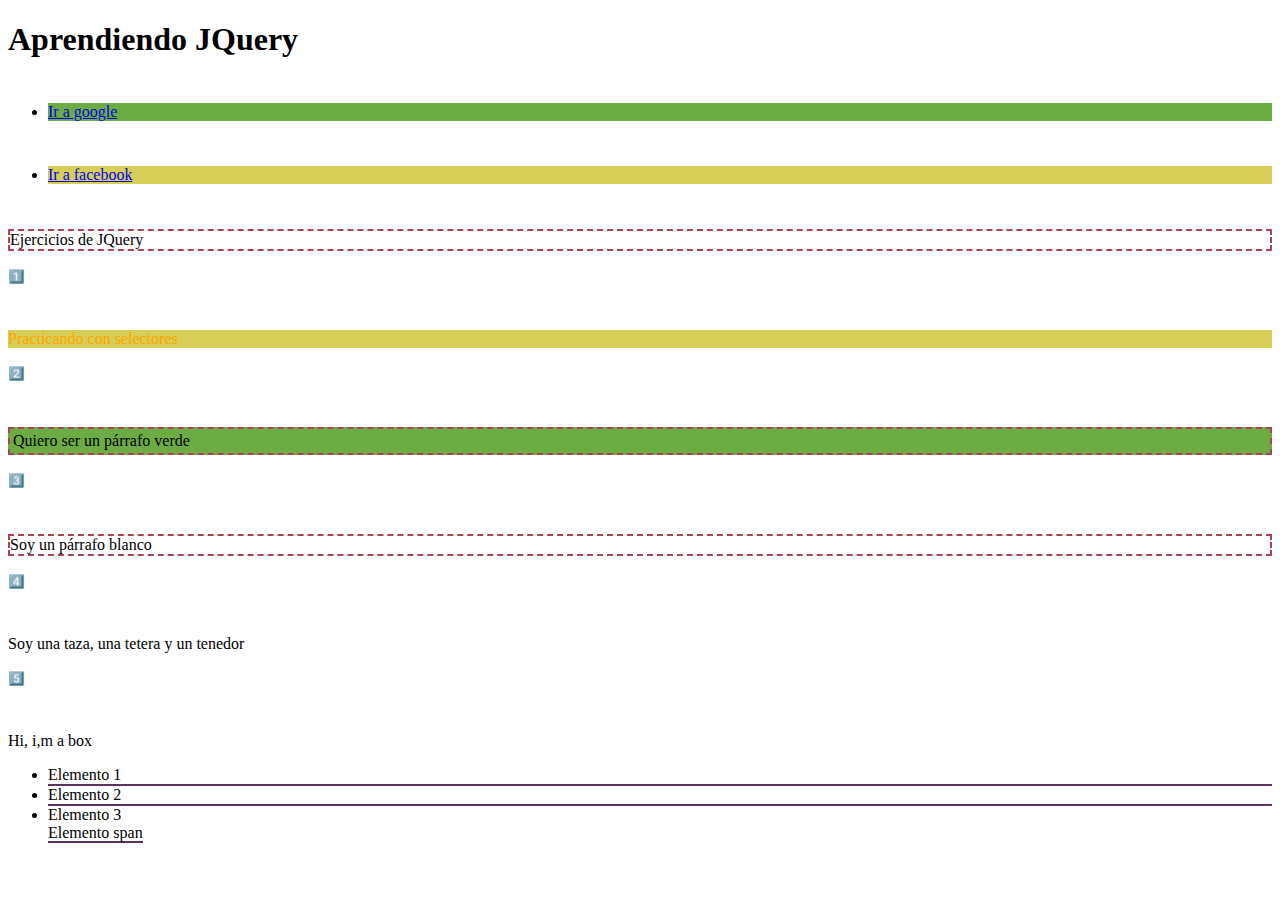
<file: index.html>
<!DOCTYPE html>
<html lang="es">
  <head>
    <meta charset="UTF-8" />
    <meta name="viewport" content="width=device-width, initial-scale=1.0" />
    <title>Aprendiendo JQuery</title>
    <!-- <script
      src="https://code.jquery.com/jquery-3.5.1.min.js"
      integrity="sha256-9/aliU8dGd2tb6OSsuzixeV4y/faTqgFtohetphbbj0="
      crossorigin="anonymous"
    ></script> -->
    <script type="text/javascript" src="./js/jquery-3.5.1.min.js"></script>
    <script type="text/javascript" src="./js/01-selectores.js"></script>
    <link rel="stylesheet" href="./styles/index.css" />
  </head>
  <body>
    <h1>Aprendiendo JQuery</h1>
    <ul>
      <li><a href="https://www.google.com" title="Google">Ir a google</a></li>
      <li>
        <a href="https://www.facebook.com" title="Facebook">Ir a facebook</a>
      </li>
    </ul>
    <p id="jq-red" class="js-importantP">Ejercicios de JQuery</p>
    <small>1️⃣</small>
    <p id="jq-yellow" class="js-secundaryP">Practicando con selectores</p>
    <small>2️⃣</small>
    <p id="jq-green" class="js-importantP">Quiero ser un párrafo verde</p>
    <small>3️⃣</small>
    <p class="js-importantP js-secundaryP">Soy un párrafo blanco</p>
    <small>4️⃣</small>
    <p class="js-secundaryP">Soy una taza, una tetera y un tenedor</p>
    <small>5️⃣</small>
    <div id="box">
      <p>Hi, i,m a box</p>
      <ul>
        <li class="highlighted">Elemento 1</li>
        <li class="highlighted">Elemento 2</li>
        <li>Elemento 3</li>
        <span class="highlighted">Elemento span</span>
      </ul>
    </div>
  </body>
</html>
</file>
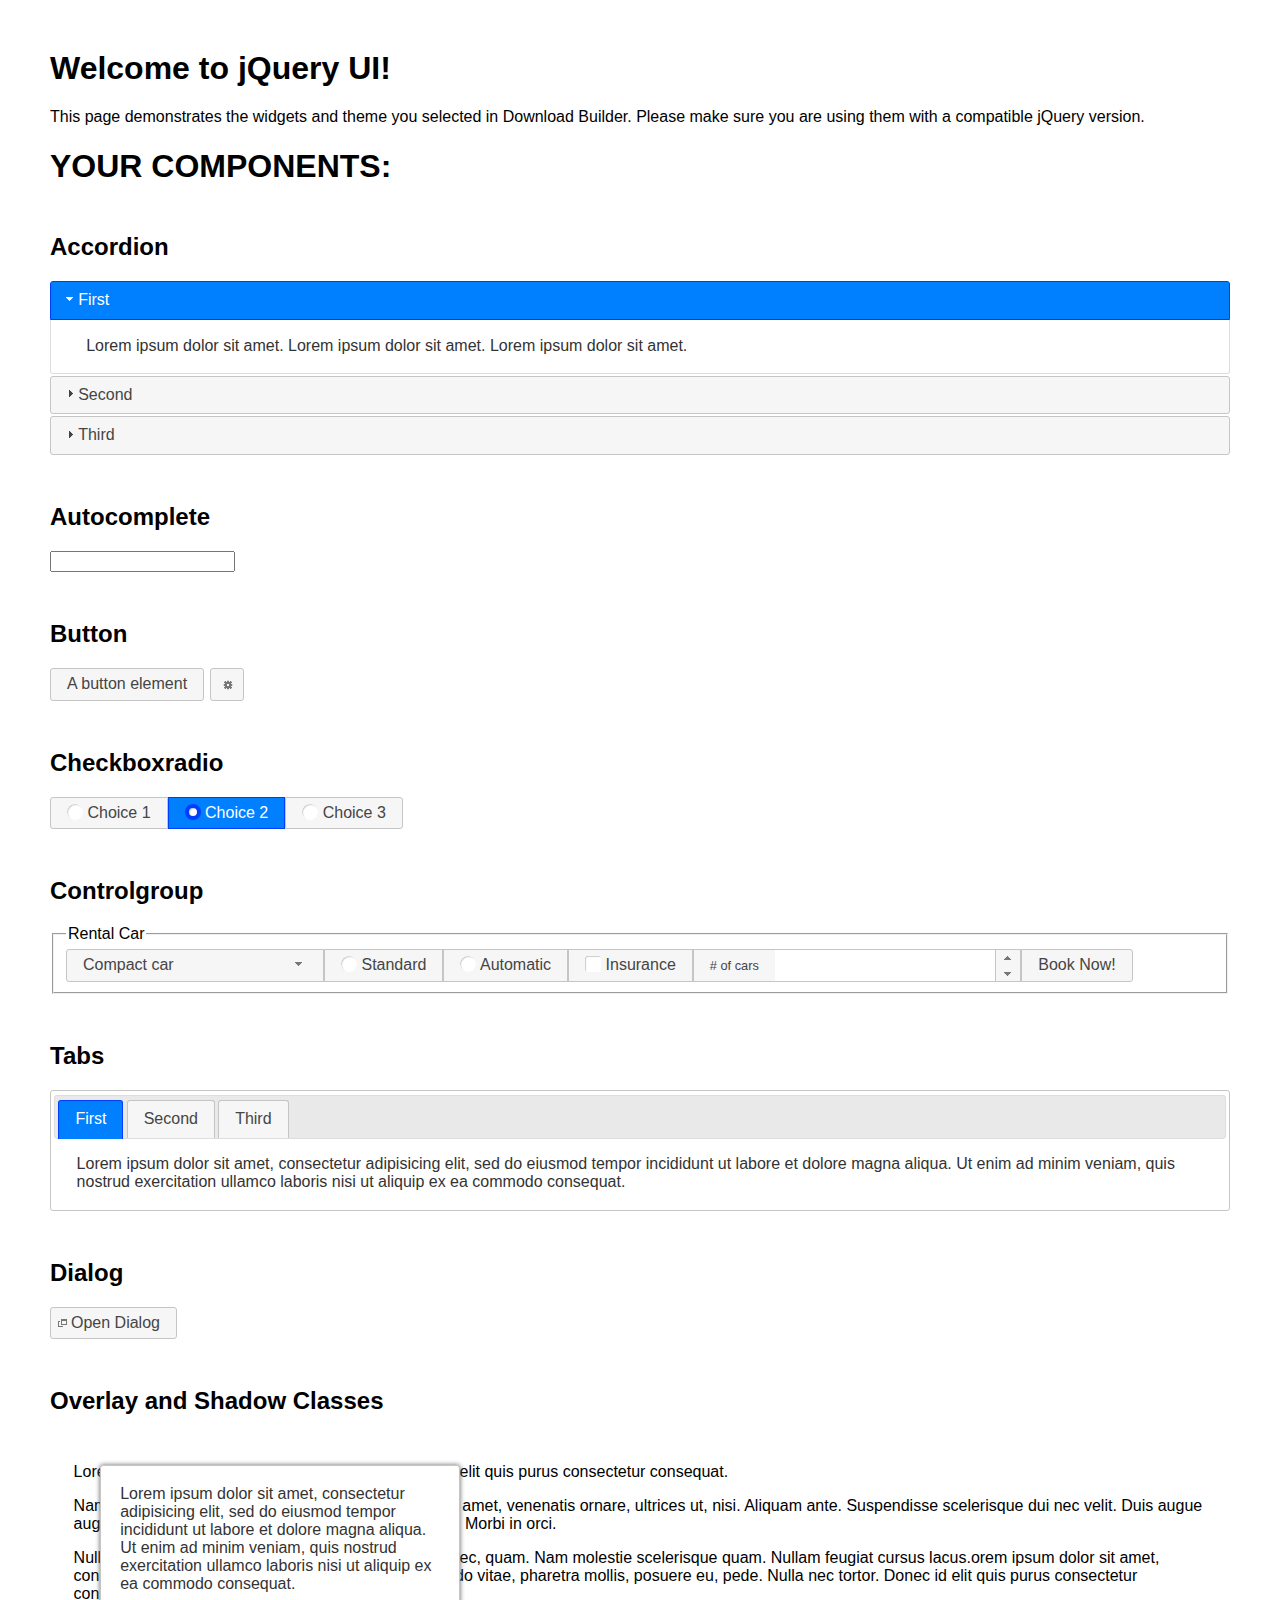
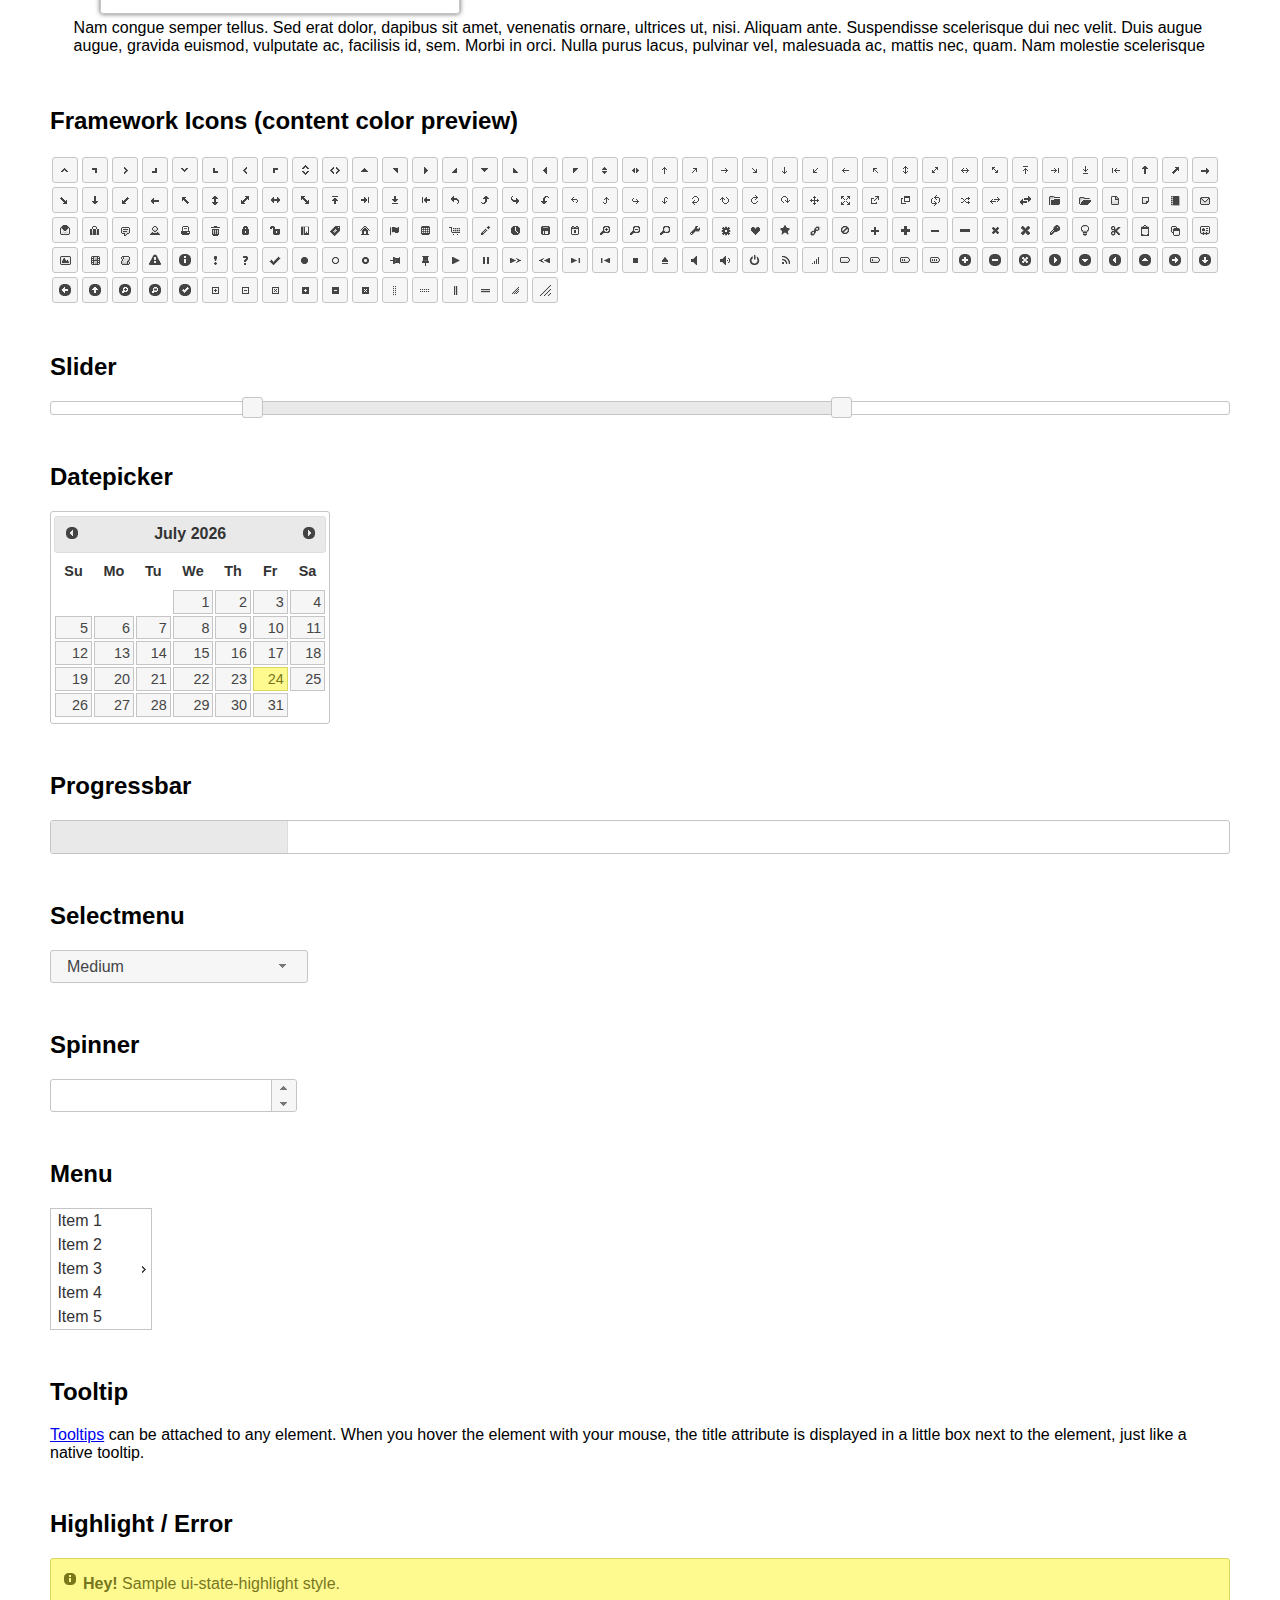
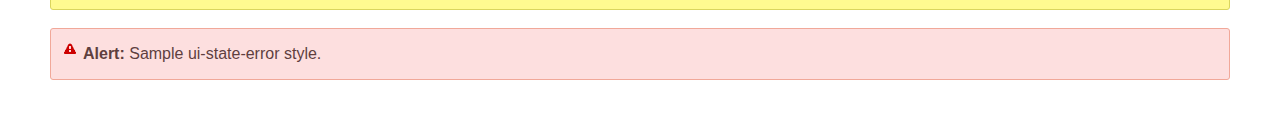
<file: js/jquery-ui-1.12.1/index.html>
<!doctype html>
<html lang="us">
<head>
	<meta charset="utf-8">
	<title>jQuery UI Example Page</title>
	<link href="jquery-ui.css" rel="stylesheet">
	<style>
	body{
		font-family: "Trebuchet MS", sans-serif;
		margin: 50px;
	}
	.demoHeaders {
		margin-top: 2em;
	}
	#dialog-link {
		padding: .4em 1em .4em 20px;
		text-decoration: none;
		position: relative;
	}
	#dialog-link span.ui-icon {
		margin: 0 5px 0 0;
		position: absolute;
		left: .2em;
		top: 50%;
		margin-top: -8px;
	}
	#icons {
		margin: 0;
		padding: 0;
	}
	#icons li {
		margin: 2px;
		position: relative;
		padding: 4px 0;
		cursor: pointer;
		float: left;
		list-style: none;
	}
	#icons span.ui-icon {
		float: left;
		margin: 0 4px;
	}
	.fakewindowcontain .ui-widget-overlay {
		position: absolute;
	}
	select {
		width: 200px;
	}
	</style>
</head>
<body>

<h1>Welcome to jQuery UI!</h1>

<div class="ui-widget">
	<p>This page demonstrates the widgets and theme you selected in Download Builder. Please make sure you are using them with a compatible jQuery version.</p>
</div>

<h1>YOUR COMPONENTS:</h1>


<!-- Accordion -->
<h2 class="demoHeaders">Accordion</h2>
<div id="accordion">
	<h3>First</h3>
	<div>Lorem ipsum dolor sit amet. Lorem ipsum dolor sit amet. Lorem ipsum dolor sit amet.</div>
	<h3>Second</h3>
	<div>Phasellus mattis tincidunt nibh.</div>
	<h3>Third</h3>
	<div>Nam dui erat, auctor a, dignissim quis.</div>
</div>



<!-- Autocomplete -->
<h2 class="demoHeaders">Autocomplete</h2>
<div>
	<input id="autocomplete" title="type &quot;a&quot;">
</div>



<!-- Button -->
<h2 class="demoHeaders">Button</h2>
<button id="button">A button element</button>
<button id="button-icon">An icon-only button</button>



<!-- Checkboxradio -->
<h2 class="demoHeaders">Checkboxradio</h2>
<form style="margin-top: 1em;">
	<div id="radioset">
		<input type="radio" id="radio1" name="radio"><label for="radio1">Choice 1</label>
		<input type="radio" id="radio2" name="radio" checked="checked"><label for="radio2">Choice 2</label>
		<input type="radio" id="radio3" name="radio"><label for="radio3">Choice 3</label>
	</div>
</form>



<!-- Controlgroup -->
<h2 class="demoHeaders">Controlgroup</h2>
<fieldset>
	<legend>Rental Car</legend>
	<div id="controlgroup">
		<select id="car-type">
			<option>Compact car</option>
			<option>Midsize car</option>
			<option>Full size car</option>
			<option>SUV</option>
			<option>Luxury</option>
			<option>Truck</option>
			<option>Van</option>
		</select>
		<label for="transmission-standard">Standard</label>
		<input type="radio" name="transmission" id="transmission-standard">
		<label for="transmission-automatic">Automatic</label>
		<input type="radio" name="transmission" id="transmission-automatic">
		<label for="insurance">Insurance</label>
		<input type="checkbox" name="insurance" id="insurance">
		<label for="horizontal-spinner" class="ui-controlgroup-label"># of cars</label>
		<input id="horizontal-spinner" class="ui-spinner-input">
		<button>Book Now!</button>
	</div>
</fieldset>



<!-- Tabs -->
<h2 class="demoHeaders">Tabs</h2>
<div id="tabs">
	<ul>
		<li><a href="#tabs-1">First</a></li>
		<li><a href="#tabs-2">Second</a></li>
		<li><a href="#tabs-3">Third</a></li>
	</ul>
	<div id="tabs-1">Lorem ipsum dolor sit amet, consectetur adipisicing elit, sed do eiusmod tempor incididunt ut labore et dolore magna aliqua. Ut enim ad minim veniam, quis nostrud exercitation ullamco laboris nisi ut aliquip ex ea commodo consequat.</div>
	<div id="tabs-2">Phasellus mattis tincidunt nibh. Cras orci urna, blandit id, pretium vel, aliquet ornare, felis. Maecenas scelerisque sem non nisl. Fusce sed lorem in enim dictum bibendum.</div>
	<div id="tabs-3">Nam dui erat, auctor a, dignissim quis, sollicitudin eu, felis. Pellentesque nisi urna, interdum eget, sagittis et, consequat vestibulum, lacus. Mauris porttitor ullamcorper augue.</div>
</div>



<h2 class="demoHeaders">Dialog</h2>
<p>
	<button id="dialog-link" class="ui-button ui-corner-all ui-widget">
		<span class="ui-icon ui-icon-newwin"></span>Open Dialog
	</button>
</p>

<h2 class="demoHeaders">Overlay and Shadow Classes</h2>
<div style="position: relative; width: 96%; height: 200px; padding:1% 2%; overflow:hidden;" class="fakewindowcontain">
	<p>Lorem ipsum dolor sit amet,  Nulla nec tortor. Donec id elit quis purus consectetur consequat. </p><p>Nam congue semper tellus. Sed erat dolor, dapibus sit amet, venenatis ornare, ultrices ut, nisi. Aliquam ante. Suspendisse scelerisque dui nec velit. Duis augue augue, gravida euismod, vulputate ac, facilisis id, sem. Morbi in orci. </p><p>Nulla purus lacus, pulvinar vel, malesuada ac, mattis nec, quam. Nam molestie scelerisque quam. Nullam feugiat cursus lacus.orem ipsum dolor sit amet, consectetur adipiscing elit. Donec libero risus, commodo vitae, pharetra mollis, posuere eu, pede. Nulla nec tortor. Donec id elit quis purus consectetur consequat. </p><p>Nam congue semper tellus. Sed erat dolor, dapibus sit amet, venenatis ornare, ultrices ut, nisi. Aliquam ante. Suspendisse scelerisque dui nec velit. Duis augue augue, gravida euismod, vulputate ac, facilisis id, sem. Morbi in orci. Nulla purus lacus, pulvinar vel, malesuada ac, mattis nec, quam. Nam molestie scelerisque quam. </p><p>Nullam feugiat cursus lacus.orem ipsum dolor sit amet, consectetur adipiscing elit. Donec libero risus, commodo vitae, pharetra mollis, posuere eu, pede. Nulla nec tortor. Donec id elit quis purus consectetur consequat. Nam congue semper tellus. Sed erat dolor, dapibus sit amet, venenatis ornare, ultrices ut, nisi. Aliquam ante. </p><p>Suspendisse scelerisque dui nec velit. Duis augue augue, gravida euismod, vulputate ac, facilisis id, sem. Morbi in orci. Nulla purus lacus, pulvinar vel, malesuada ac, mattis nec, quam. Nam molestie scelerisque quam. Nullam feugiat cursus lacus.orem ipsum dolor sit amet, consectetur adipiscing elit. Donec libero risus, commodo vitae, pharetra mollis, posuere eu, pede. Nulla nec tortor. Donec id elit quis purus consectetur consequat. Nam congue semper tellus. Sed erat dolor, dapibus sit amet, venenatis ornare, ultrices ut, nisi. </p>

	<!-- ui-dialog -->
	<div class="ui-widget-overlay ui-front"></div>
	<div style="position: absolute; width: 320px; left: 50px; top: 30px; padding: 1.2em" class="ui-widget ui-front ui-widget-content ui-corner-all ui-widget-shadow">
		Lorem ipsum dolor sit amet, consectetur adipisicing elit, sed do eiusmod tempor incididunt ut labore et dolore magna aliqua. Ut enim ad minim veniam, quis nostrud exercitation ullamco laboris nisi ut aliquip ex ea commodo consequat.
	</div>

</div>

<!-- ui-dialog -->
<div id="dialog" title="Dialog Title">
	<p>Lorem ipsum dolor sit amet, consectetur adipisicing elit, sed do eiusmod tempor incididunt ut labore et dolore magna aliqua. Ut enim ad minim veniam, quis nostrud exercitation ullamco laboris nisi ut aliquip ex ea commodo consequat.</p>
</div>



<h2 class="demoHeaders">Framework Icons (content color preview)</h2>
<ul id="icons" class="ui-widget ui-helper-clearfix">
	<li class="ui-state-default ui-corner-all" title=".ui-icon-caret-1-n"><span class="ui-icon ui-icon-caret-1-n"></span></li>
	<li class="ui-state-default ui-corner-all" title=".ui-icon-caret-1-ne"><span class="ui-icon ui-icon-caret-1-ne"></span></li>
	<li class="ui-state-default ui-corner-all" title=".ui-icon-caret-1-e"><span class="ui-icon ui-icon-caret-1-e"></span></li>
	<li class="ui-state-default ui-corner-all" title=".ui-icon-caret-1-se"><span class="ui-icon ui-icon-caret-1-se"></span></li>
	<li class="ui-state-default ui-corner-all" title=".ui-icon-caret-1-s"><span class="ui-icon ui-icon-caret-1-s"></span></li>
	<li class="ui-state-default ui-corner-all" title=".ui-icon-caret-1-sw"><span class="ui-icon ui-icon-caret-1-sw"></span></li>
	<li class="ui-state-default ui-corner-all" title=".ui-icon-caret-1-w"><span class="ui-icon ui-icon-caret-1-w"></span></li>
	<li class="ui-state-default ui-corner-all" title=".ui-icon-caret-1-nw"><span class="ui-icon ui-icon-caret-1-nw"></span></li>
	<li class="ui-state-default ui-corner-all" title=".ui-icon-caret-2-n-s"><span class="ui-icon ui-icon-caret-2-n-s"></span></li>
	<li class="ui-state-default ui-corner-all" title=".ui-icon-caret-2-e-w"><span class="ui-icon ui-icon-caret-2-e-w"></span></li>
	<li class="ui-state-default ui-corner-all" title=".ui-icon-triangle-1-n"><span class="ui-icon ui-icon-triangle-1-n"></span></li>
	<li class="ui-state-default ui-corner-all" title=".ui-icon-triangle-1-ne"><span class="ui-icon ui-icon-triangle-1-ne"></span></li>
	<li class="ui-state-default ui-corner-all" title=".ui-icon-triangle-1-e"><span class="ui-icon ui-icon-triangle-1-e"></span></li>
	<li class="ui-state-default ui-corner-all" title=".ui-icon-triangle-1-se"><span class="ui-icon ui-icon-triangle-1-se"></span></li>
	<li class="ui-state-default ui-corner-all" title=".ui-icon-triangle-1-s"><span class="ui-icon ui-icon-triangle-1-s"></span></li>
	<li class="ui-state-default ui-corner-all" title=".ui-icon-triangle-1-sw"><span class="ui-icon ui-icon-triangle-1-sw"></span></li>
	<li class="ui-state-default ui-corner-all" title=".ui-icon-triangle-1-w"><span class="ui-icon ui-icon-triangle-1-w"></span></li>
	<li class="ui-state-default ui-corner-all" title=".ui-icon-triangle-1-nw"><span class="ui-icon ui-icon-triangle-1-nw"></span></li>
	<li class="ui-state-default ui-corner-all" title=".ui-icon-triangle-2-n-s"><span class="ui-icon ui-icon-triangle-2-n-s"></span></li>
	<li class="ui-state-default ui-corner-all" title=".ui-icon-triangle-2-e-w"><span class="ui-icon ui-icon-triangle-2-e-w"></span></li>
	<li class="ui-state-default ui-corner-all" title=".ui-icon-arrow-1-n"><span class="ui-icon ui-icon-arrow-1-n"></span></li>
	<li class="ui-state-default ui-corner-all" title=".ui-icon-arrow-1-ne"><span class="ui-icon ui-icon-arrow-1-ne"></span></li>
	<li class="ui-state-default ui-corner-all" title=".ui-icon-arrow-1-e"><span class="ui-icon ui-icon-arrow-1-e"></span></li>
	<li class="ui-state-default ui-corner-all" title=".ui-icon-arrow-1-se"><span class="ui-icon ui-icon-arrow-1-se"></span></li>
	<li class="ui-state-default ui-corner-all" title=".ui-icon-arrow-1-s"><span class="ui-icon ui-icon-arrow-1-s"></span></li>
	<li class="ui-state-default ui-corner-all" title=".ui-icon-arrow-1-sw"><span class="ui-icon ui-icon-arrow-1-sw"></span></li>
	<li class="ui-state-default ui-corner-all" title=".ui-icon-arrow-1-w"><span class="ui-icon ui-icon-arrow-1-w"></span></li>
	<li class="ui-state-default ui-corner-all" title=".ui-icon-arrow-1-nw"><span class="ui-icon ui-icon-arrow-1-nw"></span></li>
	<li class="ui-state-default ui-corner-all" title=".ui-icon-arrow-2-n-s"><span class="ui-icon ui-icon-arrow-2-n-s"></span></li>
	<li class="ui-state-default ui-corner-all" title=".ui-icon-arrow-2-ne-sw"><span class="ui-icon ui-icon-arrow-2-ne-sw"></span></li>
	<li class="ui-state-default ui-corner-all" title=".ui-icon-arrow-2-e-w"><span class="ui-icon ui-icon-arrow-2-e-w"></span></li>
	<li class="ui-state-default ui-corner-all" title=".ui-icon-arrow-2-se-nw"><span class="ui-icon ui-icon-arrow-2-se-nw"></span></li>
	<li class="ui-state-default ui-corner-all" title=".ui-icon-arrowstop-1-n"><span class="ui-icon ui-icon-arrowstop-1-n"></span></li>
	<li class="ui-state-default ui-corner-all" title=".ui-icon-arrowstop-1-e"><span class="ui-icon ui-icon-arrowstop-1-e"></span></li>
	<li class="ui-state-default ui-corner-all" title=".ui-icon-arrowstop-1-s"><span class="ui-icon ui-icon-arrowstop-1-s"></span></li>
	<li class="ui-state-default ui-corner-all" title=".ui-icon-arrowstop-1-w"><span class="ui-icon ui-icon-arrowstop-1-w"></span></li>
	<li class="ui-state-default ui-corner-all" title=".ui-icon-arrowthick-1-n"><span class="ui-icon ui-icon-arrowthick-1-n"></span></li>
	<li class="ui-state-default ui-corner-all" title=".ui-icon-arrowthick-1-ne"><span class="ui-icon ui-icon-arrowthick-1-ne"></span></li>
	<li class="ui-state-default ui-corner-all" title=".ui-icon-arrowthick-1-e"><span class="ui-icon ui-icon-arrowthick-1-e"></span></li>
	<li class="ui-state-default ui-corner-all" title=".ui-icon-arrowthick-1-se"><span class="ui-icon ui-icon-arrowthick-1-se"></span></li>
	<li class="ui-state-default ui-corner-all" title=".ui-icon-arrowthick-1-s"><span class="ui-icon ui-icon-arrowthick-1-s"></span></li>
	<li class="ui-state-default ui-corner-all" title=".ui-icon-arrowthick-1-sw"><span class="ui-icon ui-icon-arrowthick-1-sw"></span></li>
	<li class="ui-state-default ui-corner-all" title=".ui-icon-arrowthick-1-w"><span class="ui-icon ui-icon-arrowthick-1-w"></span></li>
	<li class="ui-state-default ui-corner-all" title=".ui-icon-arrowthick-1-nw"><span class="ui-icon ui-icon-arrowthick-1-nw"></span></li>
	<li class="ui-state-default ui-corner-all" title=".ui-icon-arrowthick-2-n-s"><span class="ui-icon ui-icon-arrowthick-2-n-s"></span></li>
	<li class="ui-state-default ui-corner-all" title=".ui-icon-arrowthick-2-ne-sw"><span class="ui-icon ui-icon-arrowthick-2-ne-sw"></span></li>
	<li class="ui-state-default ui-corner-all" title=".ui-icon-arrowthick-2-e-w"><span class="ui-icon ui-icon-arrowthick-2-e-w"></span></li>
	<li class="ui-state-default ui-corner-all" title=".ui-icon-arrowthick-2-se-nw"><span class="ui-icon ui-icon-arrowthick-2-se-nw"></span></li>
	<li class="ui-state-default ui-corner-all" title=".ui-icon-arrowthickstop-1-n"><span class="ui-icon ui-icon-arrowthickstop-1-n"></span></li>
	<li class="ui-state-default ui-corner-all" title=".ui-icon-arrowthickstop-1-e"><span class="ui-icon ui-icon-arrowthickstop-1-e"></span></li>
	<li class="ui-state-default ui-corner-all" title=".ui-icon-arrowthickstop-1-s"><span class="ui-icon ui-icon-arrowthickstop-1-s"></span></li>
	<li class="ui-state-default ui-corner-all" title=".ui-icon-arrowthickstop-1-w"><span class="ui-icon ui-icon-arrowthickstop-1-w"></span></li>
	<li class="ui-state-default ui-corner-all" title=".ui-icon-arrowreturnthick-1-w"><span class="ui-icon ui-icon-arrowreturnthick-1-w"></span></li>
	<li class="ui-state-default ui-corner-all" title=".ui-icon-arrowreturnthick-1-n"><span class="ui-icon ui-icon-arrowreturnthick-1-n"></span></li>
	<li class="ui-state-default ui-corner-all" title=".ui-icon-arrowreturnthick-1-e"><span class="ui-icon ui-icon-arrowreturnthick-1-e"></span></li>
	<li class="ui-state-default ui-corner-all" title=".ui-icon-arrowreturnthick-1-s"><span class="ui-icon ui-icon-arrowreturnthick-1-s"></span></li>
	<li class="ui-state-default ui-corner-all" title=".ui-icon-arrowreturn-1-w"><span class="ui-icon ui-icon-arrowreturn-1-w"></span></li>
	<li class="ui-state-default ui-corner-all" title=".ui-icon-arrowreturn-1-n"><span class="ui-icon ui-icon-arrowreturn-1-n"></span></li>
	<li class="ui-state-default ui-corner-all" title=".ui-icon-arrowreturn-1-e"><span class="ui-icon ui-icon-arrowreturn-1-e"></span></li>
	<li class="ui-state-default ui-corner-all" title=".ui-icon-arrowreturn-1-s"><span class="ui-icon ui-icon-arrowreturn-1-s"></span></li>
	<li class="ui-state-default ui-corner-all" title=".ui-icon-arrowrefresh-1-w"><span class="ui-icon ui-icon-arrowrefresh-1-w"></span></li>
	<li class="ui-state-default ui-corner-all" title=".ui-icon-arrowrefresh-1-n"><span class="ui-icon ui-icon-arrowrefresh-1-n"></span></li>
	<li class="ui-state-default ui-corner-all" title=".ui-icon-arrowrefresh-1-e"><span class="ui-icon ui-icon-arrowrefresh-1-e"></span></li>
	<li class="ui-state-default ui-corner-all" title=".ui-icon-arrowrefresh-1-s"><span class="ui-icon ui-icon-arrowrefresh-1-s"></span></li>
	<li class="ui-state-default ui-corner-all" title=".ui-icon-arrow-4"><span class="ui-icon ui-icon-arrow-4"></span></li>
	<li class="ui-state-default ui-corner-all" title=".ui-icon-arrow-4-diag"><span class="ui-icon ui-icon-arrow-4-diag"></span></li>
	<li class="ui-state-default ui-corner-all" title=".ui-icon-extlink"><span class="ui-icon ui-icon-extlink"></span></li>
	<li class="ui-state-default ui-corner-all" title=".ui-icon-newwin"><span class="ui-icon ui-icon-newwin"></span></li>
	<li class="ui-state-default ui-corner-all" title=".ui-icon-refresh"><span class="ui-icon ui-icon-refresh"></span></li>
	<li class="ui-state-default ui-corner-all" title=".ui-icon-shuffle"><span class="ui-icon ui-icon-shuffle"></span></li>
	<li class="ui-state-default ui-corner-all" title=".ui-icon-transfer-e-w"><span class="ui-icon ui-icon-transfer-e-w"></span></li>
	<li class="ui-state-default ui-corner-all" title=".ui-icon-transferthick-e-w"><span class="ui-icon ui-icon-transferthick-e-w"></span></li>
	<li class="ui-state-default ui-corner-all" title=".ui-icon-folder-collapsed"><span class="ui-icon ui-icon-folder-collapsed"></span></li>
	<li class="ui-state-default ui-corner-all" title=".ui-icon-folder-open"><span class="ui-icon ui-icon-folder-open"></span></li>
	<li class="ui-state-default ui-corner-all" title=".ui-icon-document"><span class="ui-icon ui-icon-document"></span></li>
	<li class="ui-state-default ui-corner-all" title=".ui-icon-document-b"><span class="ui-icon ui-icon-document-b"></span></li>
	<li class="ui-state-default ui-corner-all" title=".ui-icon-note"><span class="ui-icon ui-icon-note"></span></li>
	<li class="ui-state-default ui-corner-all" title=".ui-icon-mail-closed"><span class="ui-icon ui-icon-mail-closed"></span></li>
	<li class="ui-state-default ui-corner-all" title=".ui-icon-mail-open"><span class="ui-icon ui-icon-mail-open"></span></li>
	<li class="ui-state-default ui-corner-all" title=".ui-icon-suitcase"><span class="ui-icon ui-icon-suitcase"></span></li>
	<li class="ui-state-default ui-corner-all" title=".ui-icon-comment"><span class="ui-icon ui-icon-comment"></span></li>
	<li class="ui-state-default ui-corner-all" title=".ui-icon-person"><span class="ui-icon ui-icon-person"></span></li>
	<li class="ui-state-default ui-corner-all" title=".ui-icon-print"><span class="ui-icon ui-icon-print"></span></li>
	<li class="ui-state-default ui-corner-all" title=".ui-icon-trash"><span class="ui-icon ui-icon-trash"></span></li>
	<li class="ui-state-default ui-corner-all" title=".ui-icon-locked"><span class="ui-icon ui-icon-locked"></span></li>
	<li class="ui-state-default ui-corner-all" title=".ui-icon-unlocked"><span class="ui-icon ui-icon-unlocked"></span></li>
	<li class="ui-state-default ui-corner-all" title=".ui-icon-bookmark"><span class="ui-icon ui-icon-bookmark"></span></li>
	<li class="ui-state-default ui-corner-all" title=".ui-icon-tag"><span class="ui-icon ui-icon-tag"></span></li>
	<li class="ui-state-default ui-corner-all" title=".ui-icon-home"><span class="ui-icon ui-icon-home"></span></li>
	<li class="ui-state-default ui-corner-all" title=".ui-icon-flag"><span class="ui-icon ui-icon-flag"></span></li>
	<li class="ui-state-default ui-corner-all" title=".ui-icon-calculator"><span class="ui-icon ui-icon-calculator"></span></li>
	<li class="ui-state-default ui-corner-all" title=".ui-icon-cart"><span class="ui-icon ui-icon-cart"></span></li>
	<li class="ui-state-default ui-corner-all" title=".ui-icon-pencil"><span class="ui-icon ui-icon-pencil"></span></li>
	<li class="ui-state-default ui-corner-all" title=".ui-icon-clock"><span class="ui-icon ui-icon-clock"></span></li>
	<li class="ui-state-default ui-corner-all" title=".ui-icon-disk"><span class="ui-icon ui-icon-disk"></span></li>
	<li class="ui-state-default ui-corner-all" title=".ui-icon-calendar"><span class="ui-icon ui-icon-calendar"></span></li>
	<li class="ui-state-default ui-corner-all" title=".ui-icon-zoomin"><span class="ui-icon ui-icon-zoomin"></span></li>
	<li class="ui-state-default ui-corner-all" title=".ui-icon-zoomout"><span class="ui-icon ui-icon-zoomout"></span></li>
	<li class="ui-state-default ui-corner-all" title=".ui-icon-search"><span class="ui-icon ui-icon-search"></span></li>
	<li class="ui-state-default ui-corner-all" title=".ui-icon-wrench"><span class="ui-icon ui-icon-wrench"></span></li>
	<li class="ui-state-default ui-corner-all" title=".ui-icon-gear"><span class="ui-icon ui-icon-gear"></span></li>
	<li class="ui-state-default ui-corner-all" title=".ui-icon-heart"><span class="ui-icon ui-icon-heart"></span></li>
	<li class="ui-state-default ui-corner-all" title=".ui-icon-star"><span class="ui-icon ui-icon-star"></span></li>
	<li class="ui-state-default ui-corner-all" title=".ui-icon-link"><span class="ui-icon ui-icon-link"></span></li>
	<li class="ui-state-default ui-corner-all" title=".ui-icon-cancel"><span class="ui-icon ui-icon-cancel"></span></li>
	<li class="ui-state-default ui-corner-all" title=".ui-icon-plus"><span class="ui-icon ui-icon-plus"></span></li>
	<li class="ui-state-default ui-corner-all" title=".ui-icon-plusthick"><span class="ui-icon ui-icon-plusthick"></span></li>
	<li class="ui-state-default ui-corner-all" title=".ui-icon-minus"><span class="ui-icon ui-icon-minus"></span></li>
	<li class="ui-state-default ui-corner-all" title=".ui-icon-minusthick"><span class="ui-icon ui-icon-minusthick"></span></li>
	<li class="ui-state-default ui-corner-all" title=".ui-icon-close"><span class="ui-icon ui-icon-close"></span></li>
	<li class="ui-state-default ui-corner-all" title=".ui-icon-closethick"><span class="ui-icon ui-icon-closethick"></span></li>
	<li class="ui-state-default ui-corner-all" title=".ui-icon-key"><span class="ui-icon ui-icon-key"></span></li>
	<li class="ui-state-default ui-corner-all" title=".ui-icon-lightbulb"><span class="ui-icon ui-icon-lightbulb"></span></li>
	<li class="ui-state-default ui-corner-all" title=".ui-icon-scissors"><span class="ui-icon ui-icon-scissors"></span></li>
	<li class="ui-state-default ui-corner-all" title=".ui-icon-clipboard"><span class="ui-icon ui-icon-clipboard"></span></li>
	<li class="ui-state-default ui-corner-all" title=".ui-icon-copy"><span class="ui-icon ui-icon-copy"></span></li>
	<li class="ui-state-default ui-corner-all" title=".ui-icon-contact"><span class="ui-icon ui-icon-contact"></span></li>
	<li class="ui-state-default ui-corner-all" title=".ui-icon-image"><span class="ui-icon ui-icon-image"></span></li>
	<li class="ui-state-default ui-corner-all" title=".ui-icon-video"><span class="ui-icon ui-icon-video"></span></li>
	<li class="ui-state-default ui-corner-all" title=".ui-icon-script"><span class="ui-icon ui-icon-script"></span></li>
	<li class="ui-state-default ui-corner-all" title=".ui-icon-alert"><span class="ui-icon ui-icon-alert"></span></li>
	<li class="ui-state-default ui-corner-all" title=".ui-icon-info"><span class="ui-icon ui-icon-info"></span></li>
	<li class="ui-state-default ui-corner-all" title=".ui-icon-notice"><span class="ui-icon ui-icon-notice"></span></li>
	<li class="ui-state-default ui-corner-all" title=".ui-icon-help"><span class="ui-icon ui-icon-help"></span></li>
	<li class="ui-state-default ui-corner-all" title=".ui-icon-check"><span class="ui-icon ui-icon-check"></span></li>
	<li class="ui-state-default ui-corner-all" title=".ui-icon-bullet"><span class="ui-icon ui-icon-bullet"></span></li>
	<li class="ui-state-default ui-corner-all" title=".ui-icon-radio-off"><span class="ui-icon ui-icon-radio-off"></span></li>
	<li class="ui-state-default ui-corner-all" title=".ui-icon-radio-on"><span class="ui-icon ui-icon-radio-on"></span></li>
	<li class="ui-state-default ui-corner-all" title=".ui-icon-pin-w"><span class="ui-icon ui-icon-pin-w"></span></li>
	<li class="ui-state-default ui-corner-all" title=".ui-icon-pin-s"><span class="ui-icon ui-icon-pin-s"></span></li>
	<li class="ui-state-default ui-corner-all" title=".ui-icon-play"><span class="ui-icon ui-icon-play"></span></li>
	<li class="ui-state-default ui-corner-all" title=".ui-icon-pause"><span class="ui-icon ui-icon-pause"></span></li>
	<li class="ui-state-default ui-corner-all" title=".ui-icon-seek-next"><span class="ui-icon ui-icon-seek-next"></span></li>
	<li class="ui-state-default ui-corner-all" title=".ui-icon-seek-prev"><span class="ui-icon ui-icon-seek-prev"></span></li>
	<li class="ui-state-default ui-corner-all" title=".ui-icon-seek-end"><span class="ui-icon ui-icon-seek-end"></span></li>
	<li class="ui-state-default ui-corner-all" title=".ui-icon-seek-first"><span class="ui-icon ui-icon-seek-first"></span></li>
	<li class="ui-state-default ui-corner-all" title=".ui-icon-stop"><span class="ui-icon ui-icon-stop"></span></li>
	<li class="ui-state-default ui-corner-all" title=".ui-icon-eject"><span class="ui-icon ui-icon-eject"></span></li>
	<li class="ui-state-default ui-corner-all" title=".ui-icon-volume-off"><span class="ui-icon ui-icon-volume-off"></span></li>
	<li class="ui-state-default ui-corner-all" title=".ui-icon-volume-on"><span class="ui-icon ui-icon-volume-on"></span></li>
	<li class="ui-state-default ui-corner-all" title=".ui-icon-power"><span class="ui-icon ui-icon-power"></span></li>
	<li class="ui-state-default ui-corner-all" title=".ui-icon-signal-diag"><span class="ui-icon ui-icon-signal-diag"></span></li>
	<li class="ui-state-default ui-corner-all" title=".ui-icon-signal"><span class="ui-icon ui-icon-signal"></span></li>
	<li class="ui-state-default ui-corner-all" title=".ui-icon-battery-0"><span class="ui-icon ui-icon-battery-0"></span></li>
	<li class="ui-state-default ui-corner-all" title=".ui-icon-battery-1"><span class="ui-icon ui-icon-battery-1"></span></li>
	<li class="ui-state-default ui-corner-all" title=".ui-icon-battery-2"><span class="ui-icon ui-icon-battery-2"></span></li>
	<li class="ui-state-default ui-corner-all" title=".ui-icon-battery-3"><span class="ui-icon ui-icon-battery-3"></span></li>
	<li class="ui-state-default ui-corner-all" title=".ui-icon-circle-plus"><span class="ui-icon ui-icon-circle-plus"></span></li>
	<li class="ui-state-default ui-corner-all" title=".ui-icon-circle-minus"><span class="ui-icon ui-icon-circle-minus"></span></li>
	<li class="ui-state-default ui-corner-all" title=".ui-icon-circle-close"><span class="ui-icon ui-icon-circle-close"></span></li>
	<li class="ui-state-default ui-corner-all" title=".ui-icon-circle-triangle-e"><span class="ui-icon ui-icon-circle-triangle-e"></span></li>
	<li class="ui-state-default ui-corner-all" title=".ui-icon-circle-triangle-s"><span class="ui-icon ui-icon-circle-triangle-s"></span></li>
	<li class="ui-state-default ui-corner-all" title=".ui-icon-circle-triangle-w"><span class="ui-icon ui-icon-circle-triangle-w"></span></li>
	<li class="ui-state-default ui-corner-all" title=".ui-icon-circle-triangle-n"><span class="ui-icon ui-icon-circle-triangle-n"></span></li>
	<li class="ui-state-default ui-corner-all" title=".ui-icon-circle-arrow-e"><span class="ui-icon ui-icon-circle-arrow-e"></span></li>
	<li class="ui-state-default ui-corner-all" title=".ui-icon-circle-arrow-s"><span class="ui-icon ui-icon-circle-arrow-s"></span></li>
	<li class="ui-state-default ui-corner-all" title=".ui-icon-circle-arrow-w"><span class="ui-icon ui-icon-circle-arrow-w"></span></li>
	<li class="ui-state-default ui-corner-all" title=".ui-icon-circle-arrow-n"><span class="ui-icon ui-icon-circle-arrow-n"></span></li>
	<li class="ui-state-default ui-corner-all" title=".ui-icon-circle-zoomin"><span class="ui-icon ui-icon-circle-zoomin"></span></li>
	<li class="ui-state-default ui-corner-all" title=".ui-icon-circle-zoomout"><span class="ui-icon ui-icon-circle-zoomout"></span></li>
	<li class="ui-state-default ui-corner-all" title=".ui-icon-circle-check"><span class="ui-icon ui-icon-circle-check"></span></li>
	<li class="ui-state-default ui-corner-all" title=".ui-icon-circlesmall-plus"><span class="ui-icon ui-icon-circlesmall-plus"></span></li>
	<li class="ui-state-default ui-corner-all" title=".ui-icon-circlesmall-minus"><span class="ui-icon ui-icon-circlesmall-minus"></span></li>
	<li class="ui-state-default ui-corner-all" title=".ui-icon-circlesmall-close"><span class="ui-icon ui-icon-circlesmall-close"></span></li>
	<li class="ui-state-default ui-corner-all" title=".ui-icon-squaresmall-plus"><span class="ui-icon ui-icon-squaresmall-plus"></span></li>
	<li class="ui-state-default ui-corner-all" title=".ui-icon-squaresmall-minus"><span class="ui-icon ui-icon-squaresmall-minus"></span></li>
	<li class="ui-state-default ui-corner-all" title=".ui-icon-squaresmall-close"><span class="ui-icon ui-icon-squaresmall-close"></span></li>
	<li class="ui-state-default ui-corner-all" title=".ui-icon-grip-dotted-vertical"><span class="ui-icon ui-icon-grip-dotted-vertical"></span></li>
	<li class="ui-state-default ui-corner-all" title=".ui-icon-grip-dotted-horizontal"><span class="ui-icon ui-icon-grip-dotted-horizontal"></span></li>
	<li class="ui-state-default ui-corner-all" title=".ui-icon-grip-solid-vertical"><span class="ui-icon ui-icon-grip-solid-vertical"></span></li>
	<li class="ui-state-default ui-corner-all" title=".ui-icon-grip-solid-horizontal"><span class="ui-icon ui-icon-grip-solid-horizontal"></span></li>
	<li class="ui-state-default ui-corner-all" title=".ui-icon-gripsmall-diagonal-se"><span class="ui-icon ui-icon-gripsmall-diagonal-se"></span></li>
	<li class="ui-state-default ui-corner-all" title=".ui-icon-grip-diagonal-se"><span class="ui-icon ui-icon-grip-diagonal-se"></span></li>
</ul>


<!-- Slider -->
<h2 class="demoHeaders">Slider</h2>
<div id="slider"></div>



<!-- Datepicker -->
<h2 class="demoHeaders">Datepicker</h2>
<div id="datepicker"></div>



<!-- Progressbar -->
<h2 class="demoHeaders">Progressbar</h2>
<div id="progressbar"></div>



<!-- Progressbar -->
<h2 class="demoHeaders">Selectmenu</h2>
<select id="selectmenu">
	<option>Slower</option>
	<option>Slow</option>
	<option selected="selected">Medium</option>
	<option>Fast</option>
	<option>Faster</option>
</select>



<!-- Spinner -->
<h2 class="demoHeaders">Spinner</h2>
<input id="spinner">



<!-- Menu -->
<h2 class="demoHeaders">Menu</h2>
<ul style="width:100px;" id="menu">
	<li><div>Item 1</div></li>
	<li><div>Item 2</div></li>
	<li><div>Item 3</div>
		<ul>
			<li><div>Item 3-1</div></li>
			<li><div>Item 3-2</div></li>
			<li><div>Item 3-3</div></li>
			<li><div>Item 3-4</div></li>
			<li><div>Item 3-5</div></li>
		</ul>
	</li>
	<li><div>Item 4</div></li>
	<li><div>Item 5</div></li>
</ul>



<!-- Tooltip -->
<h2 class="demoHeaders">Tooltip</h2>
<p id="tooltip">
	<a href="#" title="That&apos;s what this widget is">Tooltips</a> can be attached to any element. When you hover
the element with your mouse, the title attribute is displayed in a little box next to the element, just like a native tooltip.
</p>


<!-- Highlight / Error -->
<h2 class="demoHeaders">Highlight / Error</h2>
<div class="ui-widget">
	<div class="ui-state-highlight ui-corner-all" style="margin-top: 20px; padding: 0 .7em;">
		<p><span class="ui-icon ui-icon-info" style="float: left; margin-right: .3em;"></span>
		<strong>Hey!</strong> Sample ui-state-highlight style.</p>
	</div>
</div>
<br>
<div class="ui-widget">
	<div class="ui-state-error ui-corner-all" style="padding: 0 .7em;">
		<p><span class="ui-icon ui-icon-alert" style="float: left; margin-right: .3em;"></span>
		<strong>Alert:</strong> Sample ui-state-error style.</p>
	</div>
</div>

<script src="external/jquery/jquery.js"></script>
<script src="jquery-ui.js"></script>
<script>

$( "#accordion" ).accordion();



var availableTags = [
	"ActionScript",
	"AppleScript",
	"Asp",
	"BASIC",
	"C",
	"C++",
	"Clojure",
	"COBOL",
	"ColdFusion",
	"Erlang",
	"Fortran",
	"Groovy",
	"Haskell",
	"Java",
	"JavaScript",
	"Lisp",
	"Perl",
	"PHP",
	"Python",
	"Ruby",
	"Scala",
	"Scheme"
];
$( "#autocomplete" ).autocomplete({
	source: availableTags
});



$( "#button" ).button();
$( "#button-icon" ).button({
	icon: "ui-icon-gear",
	showLabel: false
});



$( "#radioset" ).buttonset();



$( "#controlgroup" ).controlgroup();



$( "#tabs" ).tabs();



$( "#dialog" ).dialog({
	autoOpen: false,
	width: 400,
	buttons: [
		{
			text: "Ok",
			click: function() {
				$( this ).dialog( "close" );
			}
		},
		{
			text: "Cancel",
			click: function() {
				$( this ).dialog( "close" );
			}
		}
	]
});

// Link to open the dialog
$( "#dialog-link" ).click(function( event ) {
	$( "#dialog" ).dialog( "open" );
	event.preventDefault();
});



$( "#datepicker" ).datepicker({
	inline: true
});



$( "#slider" ).slider({
	range: true,
	values: [ 17, 67 ]
});



$( "#progressbar" ).progressbar({
	value: 20
});



$( "#spinner" ).spinner();



$( "#menu" ).menu();



$( "#tooltip" ).tooltip();



$( "#selectmenu" ).selectmenu();


// Hover states on the static widgets
$( "#dialog-link, #icons li" ).hover(
	function() {
		$( this ).addClass( "ui-state-hover" );
	},
	function() {
		$( this ).removeClass( "ui-state-hover" );
	}
);
</script>
</body>
</html>
</file>
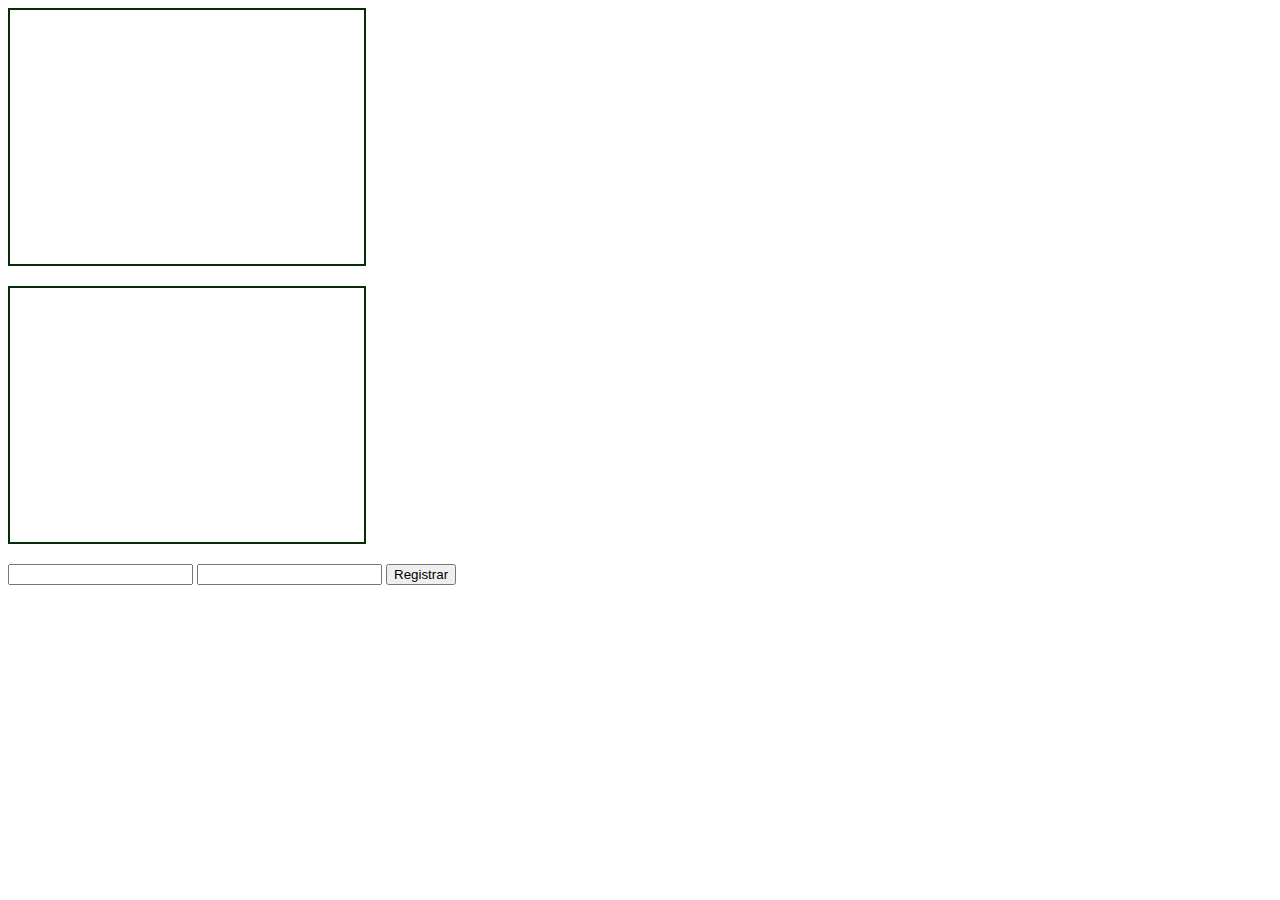
<file: ayax.html>
<!DOCTYPE html>
<html lang="es">
  <head>
    <meta charset="UTF-8" />
    <meta name="viewport" content="width=device-width, initial-scale=1.0" />
    <title>Aprendiendo peticiones Ayax con JQuery</title>
    <script type="text/javascript" src="./js/jquery-3.5.1.min.js"></script>
    <script type="text/javascript" src="./js/05-ayax.js"></script>
    <link rel="stylesheet" href="./styles/ayax.css" />
  </head>
  <body>
    <div class="js-data data"></div>
    <div class="js-dataUser data"></div>
    <form action="https://reqres.in/api/users" method="POST" class="form">
      <input type="text" name="name" />
      <input type="text" name="last_name" />
      <input type="submit" value="Registrar" />
    </form>
  </body>
</html>
</file>
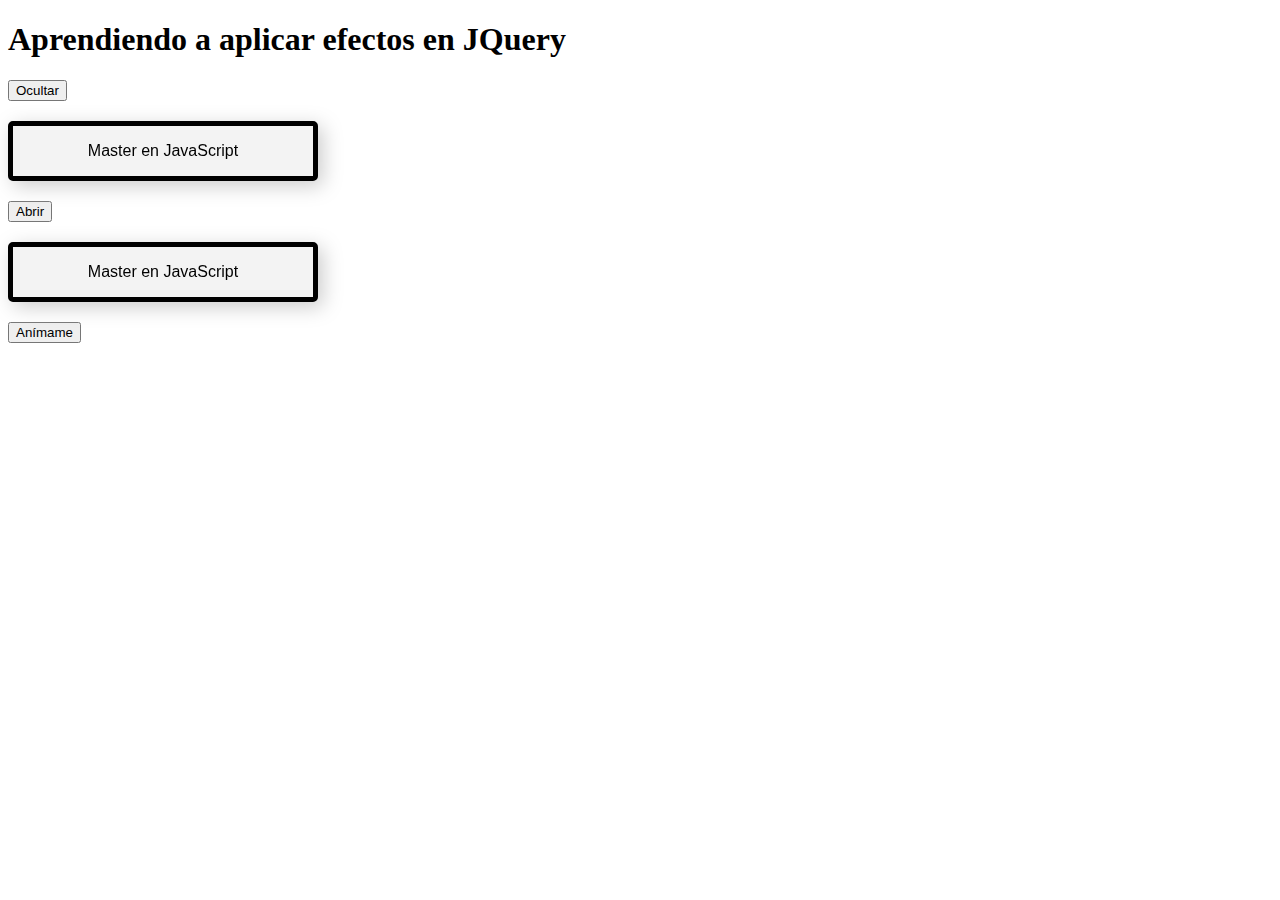
<file: efectos.html>
<!DOCTYPE html>
<html lang="es">
  <head>
    <meta charset="UTF-8" />
    <meta name="viewport" content="width=device-width, initial-scale=1.0" />
    <title>Aprendiendo Eventos en JQuery</title>
    <script type="text/javascript" src="./js/jquery-3.5.1.min.js"></script>
    <script type="text/javascript" src="./js/04-efectos.js"></script>
    <link rel="stylesheet" href="./styles/efectos.css" />
  </head>
  <body>
    <h1>Aprendiendo a aplicar efectos en JQuery</h1>
    <button class="show">Mostrar</button>
    <button class="hide">Ocultar</button>
    <div class="box">Master en JavaScript</div>

    <button class="open">Abrir</button>
    <!-- <button class="close">Cerrar</button> -->
    <div class="boxSecond">Master en JavaScript</div>

    <button class="anime">Anímame</button>
  </body>
</html>
</file>
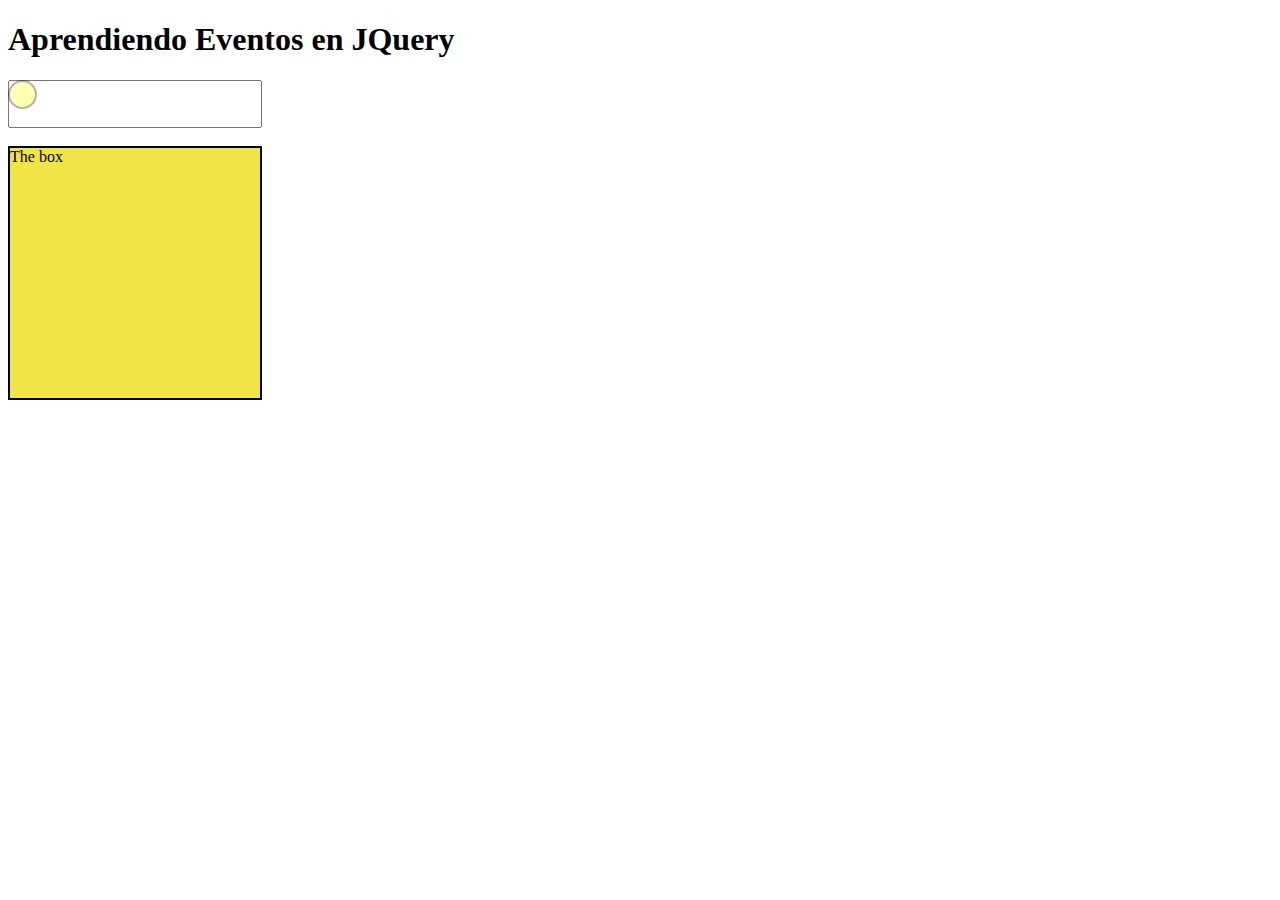
<file: eventos.html>
<!DOCTYPE html>
<html lang="es">
  <head>
    <meta charset="UTF-8" />
    <meta name="viewport" content="width=device-width, initial-scale=1.0" />
    <title>Aprendiendo Eventos en JQuery</title>
    <script type="text/javascript" src="./js/jquery-3.5.1.min.js"></script>
    <script type="text/javascript" src="./js/02-eventos.js"></script>
    <link rel="stylesheet" href="./styles/eventos.css" />
  </head>
  <body>
    <h1>Aprendiendo Eventos en JQuery</h1>
    <div id="followMe" class="elementFollow"></div>
    <form action="">
      <input type="text" name="textName" id="name" class="inputForName" />
    </form>

    <div class="data" id="divData"></div>
    <br />
    <div id="box">The box</div>
  </body>
</html>
</file>
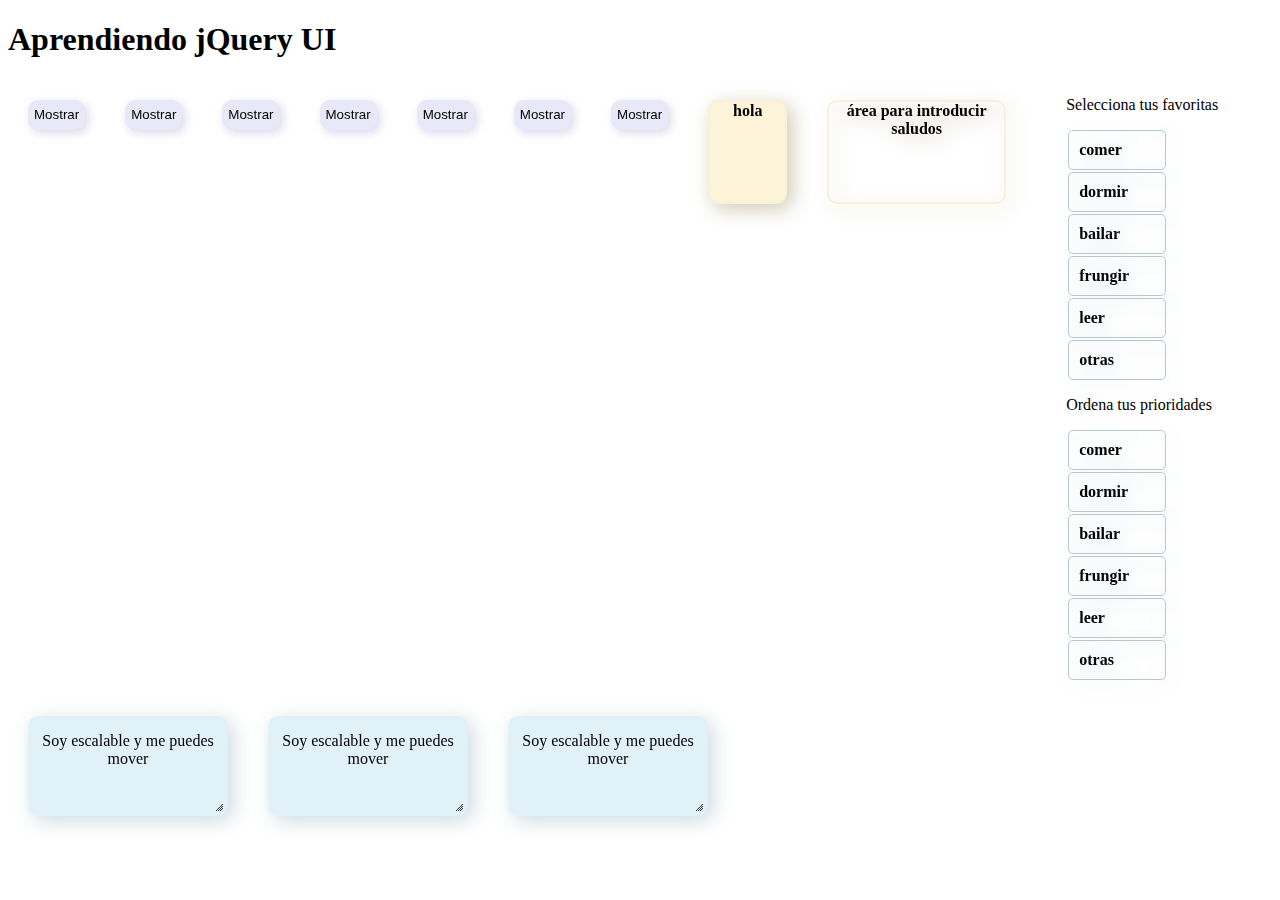
<file: interface.html>
<!DOCTYPE html>
<html lang="es">
  <head>
    <meta charset="UTF-8" />
    <meta name="viewport" content="width=device-width, initial-scale=1.0" />
    <title>Aprendiendo jQuery UI</title>
    <script type="text/javascript" src="./js/jquery-3.5.1.min.js"></script>
    <link rel="stylesheet" href="js/jquery-ui-1.12.1/jquery-ui.min.css" />
    <link
      rel="stylesheet"
      href="js/jquery-ui-1.12.1/jquery-ui.structure.min.css"
    />
    <link rel="stylesheet" href="js/jquery-ui-1.12.1/jquery-ui.theme.min.css" />
    <script
      type="text/javascript"
      src="./js/jquery-ui-1.12.1/jquery-ui.min.js"
    ></script>
    <link rel="stylesheet" href="./styles/interfaces.css" />
    <script type="text/javascript" src="./js/06-interface.js"></script>
  </head>
  <body>
    <h1>Aprendiendo jQuery UI</h1>
    <header class="header">
      <button class="btnShow btnShow1">Mostrar</button>
      <div class="boxEffects1"></div>
      <button class="btnShow btnShow2">Mostrar</button>
      <div class="boxEffects2"></div>
      <button class="btnShow btnShow3">Mostrar</button>
      <div class="boxEffects3"></div>
      <button class="btnShow btnShow4">Mostrar</button>
      <div class="boxEffects4"></div>
      <button class="btnShow btnShow5">Mostrar</button>
      <div class="boxEffects5"></div>
      <button class="btnShow btnShow6">Mostrar</button>
      <div class="boxEffects6"></div>
      <button class="btnShow btnShow7">Mostrar</button>
      <div class="boxEffects7"></div>
    </header>
    <main>
      <section>
        <div id="area" class="item2">hola</div>
        <div id="moved-item" class="item2">área para introducir saludos</div>
      </section>
      <aside class="asideList">
        <ul class="listSkills">
          <p>Selecciona tus favoritas</p>
          <li>comer</li>
          <li>dormir</li>
          <li>bailar</li>
          <li>frungir</li>
          <li>leer</li>
          <li>otras</li>
        </ul>
        <ul class="listSkills2">
          <p>Ordena tus prioridades</p>
          <li>comer</li>
          <li>dormir</li>
          <li>bailar</li>
          <li>frungir</li>
          <li>leer</li>
          <li>otras</li>
        </ul>
      </aside>
    </main>
    <footer class="footer">
      <div class="item">
        <p>Soy escalable y me puedes mover</p>
      </div>
      <div class="item">
        <p>Soy escalable y me puedes mover</p>
      </div>
      <div class="item">
        <p>Soy escalable y me puedes mover</p>
      </div>
    </footer>
  </body>
</html>
</file>
<file: styles/index.css>
.secundary {
  border: 5px solid #5c315c;
}
.increaseFont {
  font-size: 45px;
  cursor: pointer;
}
.numbersSelect {
  opacity: 0.3;
}
.linkGl {
  background-color: #6dac43;
}
.linkFb {
  background-color: #d6ce56;
}
.maginSup {
  display: block;
  margin-top: 45px;
}
.highlighted {
  border-bottom: 2px solid #5c315c;
}
</file>
<file: styles/ayax.css>
.data {
  border: 2px solid hsl(120, 75%, 10%);
  width: 350px;
  height: 250px;
  overflow: scroll;
  margin-bottom: 20px;
  padding: 2px 2px 2px 2px;
  text-align: center;
}
</file>
<file: styles/efectos.css>
.box,
.boxSecond {
  margin: 20px 0px 20px 0px;
  width: 300px;
  height: 50px;
  border: 5px solid black;
  background-color: #f3f3f3;
  border-radius: 5px;
  text-align: center;
  line-height: 50px;
  color: black;
  font-size: 16px;
  font-family: Verdana, Geneva, Tahoma, sans-serif;
  -webkit-filter: drop-shadow(5px 5px 10px #ccc);
  filter: drop-shadow(5px 5px 10px #ccc);
}
</file>
<file: styles/eventos.css>
#box {
  width: 250px;
  height: 250px;
  border: 2px solid black;
  background-color: #f0e446;
}
#box:hover {
  opacity: 0.5;
  cursor: pointer;
  transition: 300ms all;
}

.inputForName {
  padding: 10px;
  width: 230px;
  font-size: 21px;
}
.data {
  border: 2px dashed black;
  padding: 10px;
  width: 230px;
  height: 250px;
  margin-top: 10px;
  display: none;
}
.elementFollow {
  width: 25px;
  height: 25px;
  position: absolute;
  background-color: yellow;
  opacity: 0.3;
  border-radius: 999px;
  border: 2px solid black;
}
</file>
<file: styles/interfaces.css>
/* Header */
.boxEffects1,
.boxEffects2,
.boxEffects3,
.boxEffects4,
.boxEffects5,
.boxEffects6,
.boxEffects7 {
  float: none;
  display: none;
  margin-top: 20px;
  width: 200px;
  height: 75px;
  border-radius: 10px;
  -webkit-filter: drop-shadow(5px 5px 10px #cddbe0);
  filter: drop-shadow(5px 5px 10px #cddbe0);
  background-color: #e0f1f7;
}

.btnShow {
  width: auto;
  height: 30px;
  border-style: none;
  background-color: #e0f1f7;
  border-radius: 10px;
  margin: 20px;
  float: left;
  background-color: #e9e8f8;
  -webkit-filter: drop-shadow(3px 3px 5px #dad9e9);
  filter: drop-shadow(3px 3px 5px #dad9e9);
  text-align: center;
}
/* Main - Section divs */
.item2 {
  cursor: move;
  width: 175px;
  height: 100px;
  border: 2px solid black;
  font-weight: 800;
  border-color: hsl(44, 70%, 91%);
  border-radius: 10px;
  margin: 20px;
  float: left;
  -webkit-filter: drop-shadow(5px 5px 10px hsl(45, 25%, 76%));
  filter: drop-shadow(5px 5px 10px hsl(45, 25%, 76%));
  text-align: center;
}

/* Main - Aside select List */
.asideList {
  float: left;
  position: relative;
}
.listSkills li {
  font-weight: 800;
  margin: 2px;
  list-style: none;
  cursor: pointer;
  width: 50%;
  padding: 10px;
  border-radius: 5px;
  border: 1px solid #b8c7cc;
  -webkit-filter: drop-shadow(5px 5px 10px #cddbe0);
  filter: drop-shadow(5px 5px 10px #cddbe0);
}
ul .ui-selecting {
  background-color: #cddbe0;
}
ul .ui-selected {
  background-color: #bbd8e2;
}

/* order List*/
.listSkills2 li {
  font-weight: 800;
  margin: 2px;
  list-style: none;
  cursor: alias;
  width: 50%;
  padding: 10px;
  border-radius: 5px;
  border: 1px solid #b8c7cc;
  -webkit-filter: drop-shadow(5px 5px 10px #cddbe0);
  filter: drop-shadow(5px 5px 10px #cddbe0);
}

/* Footer  Items*/
.footer {
  position: relative;
}
.item {
  cursor: row-resize;
  width: 200px;
  height: 100px;
  background-color: #e0f1f7;
  border-radius: 10px;
  margin: 20px;
  float: left;
  -webkit-filter: drop-shadow(5px 5px 10px #cddbe0);
  filter: drop-shadow(5px 5px 10px #cddbe0);
  text-align: center;
}
</file>
